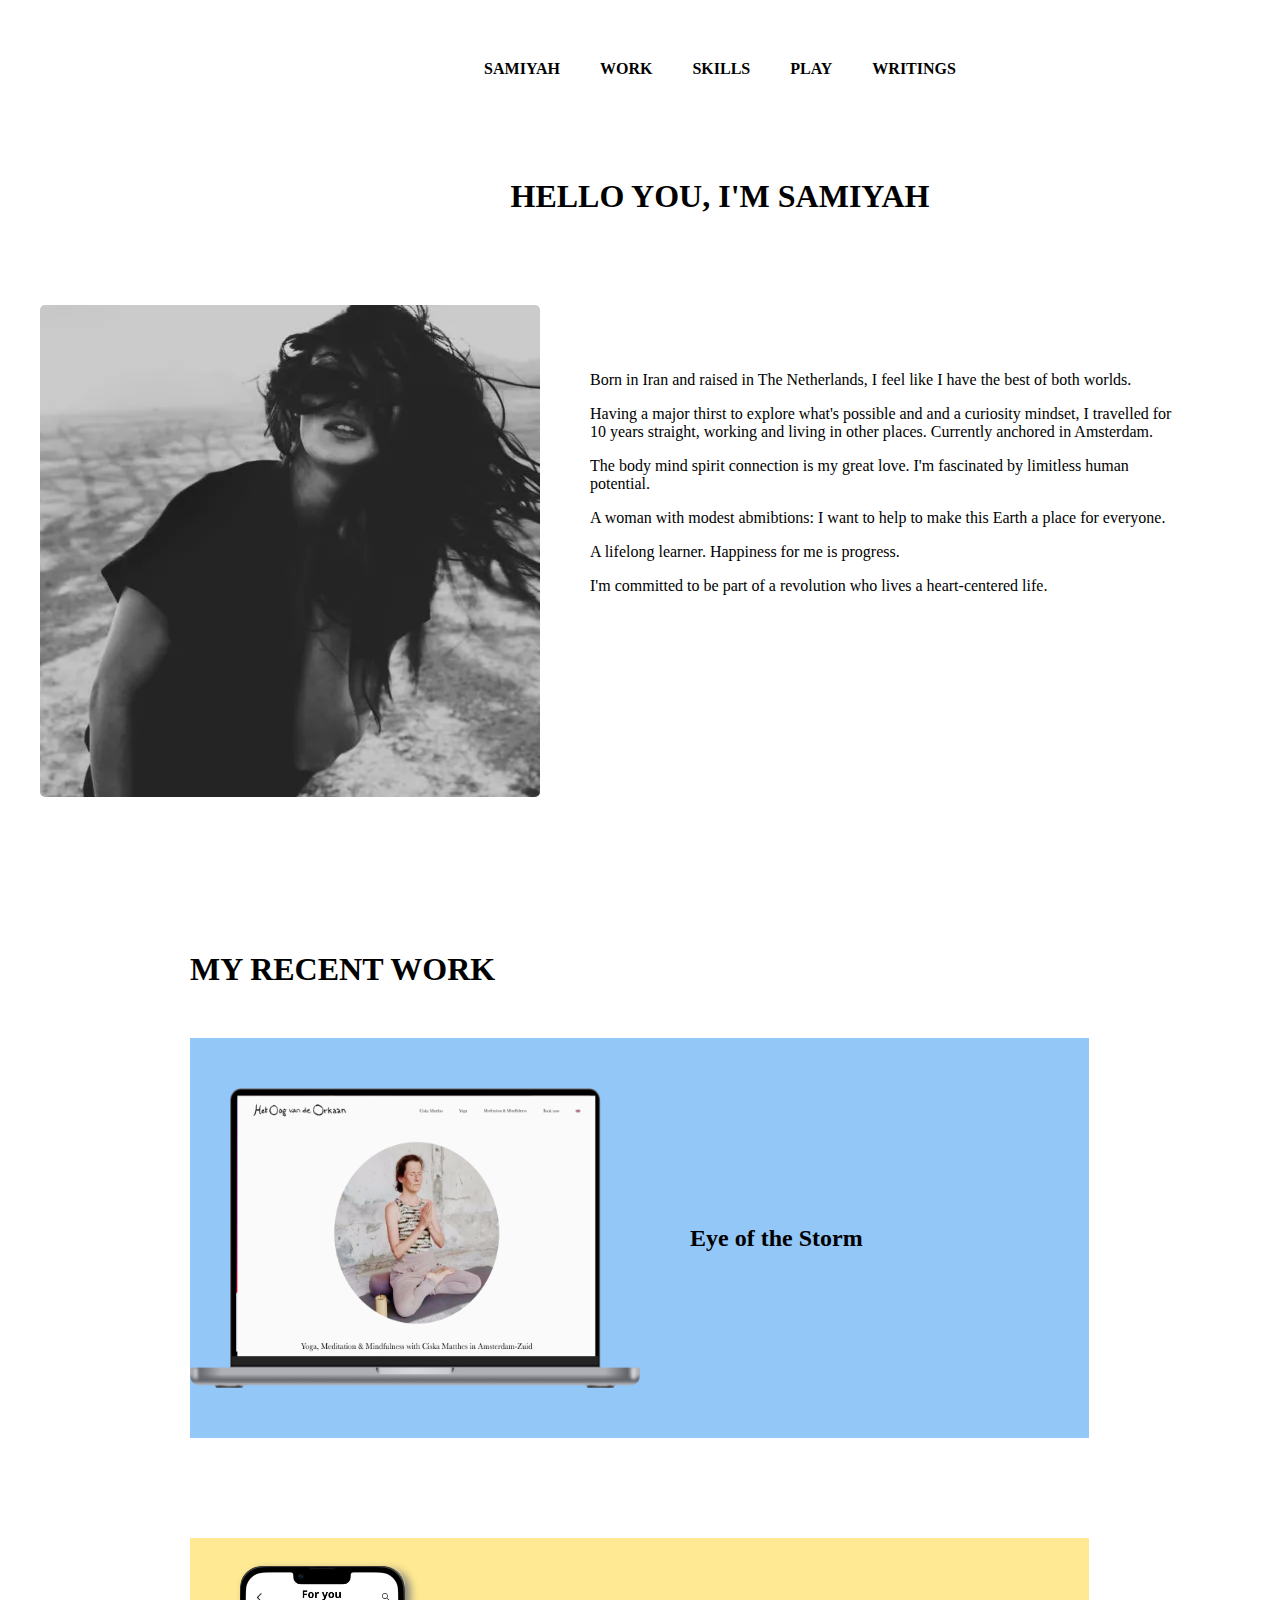
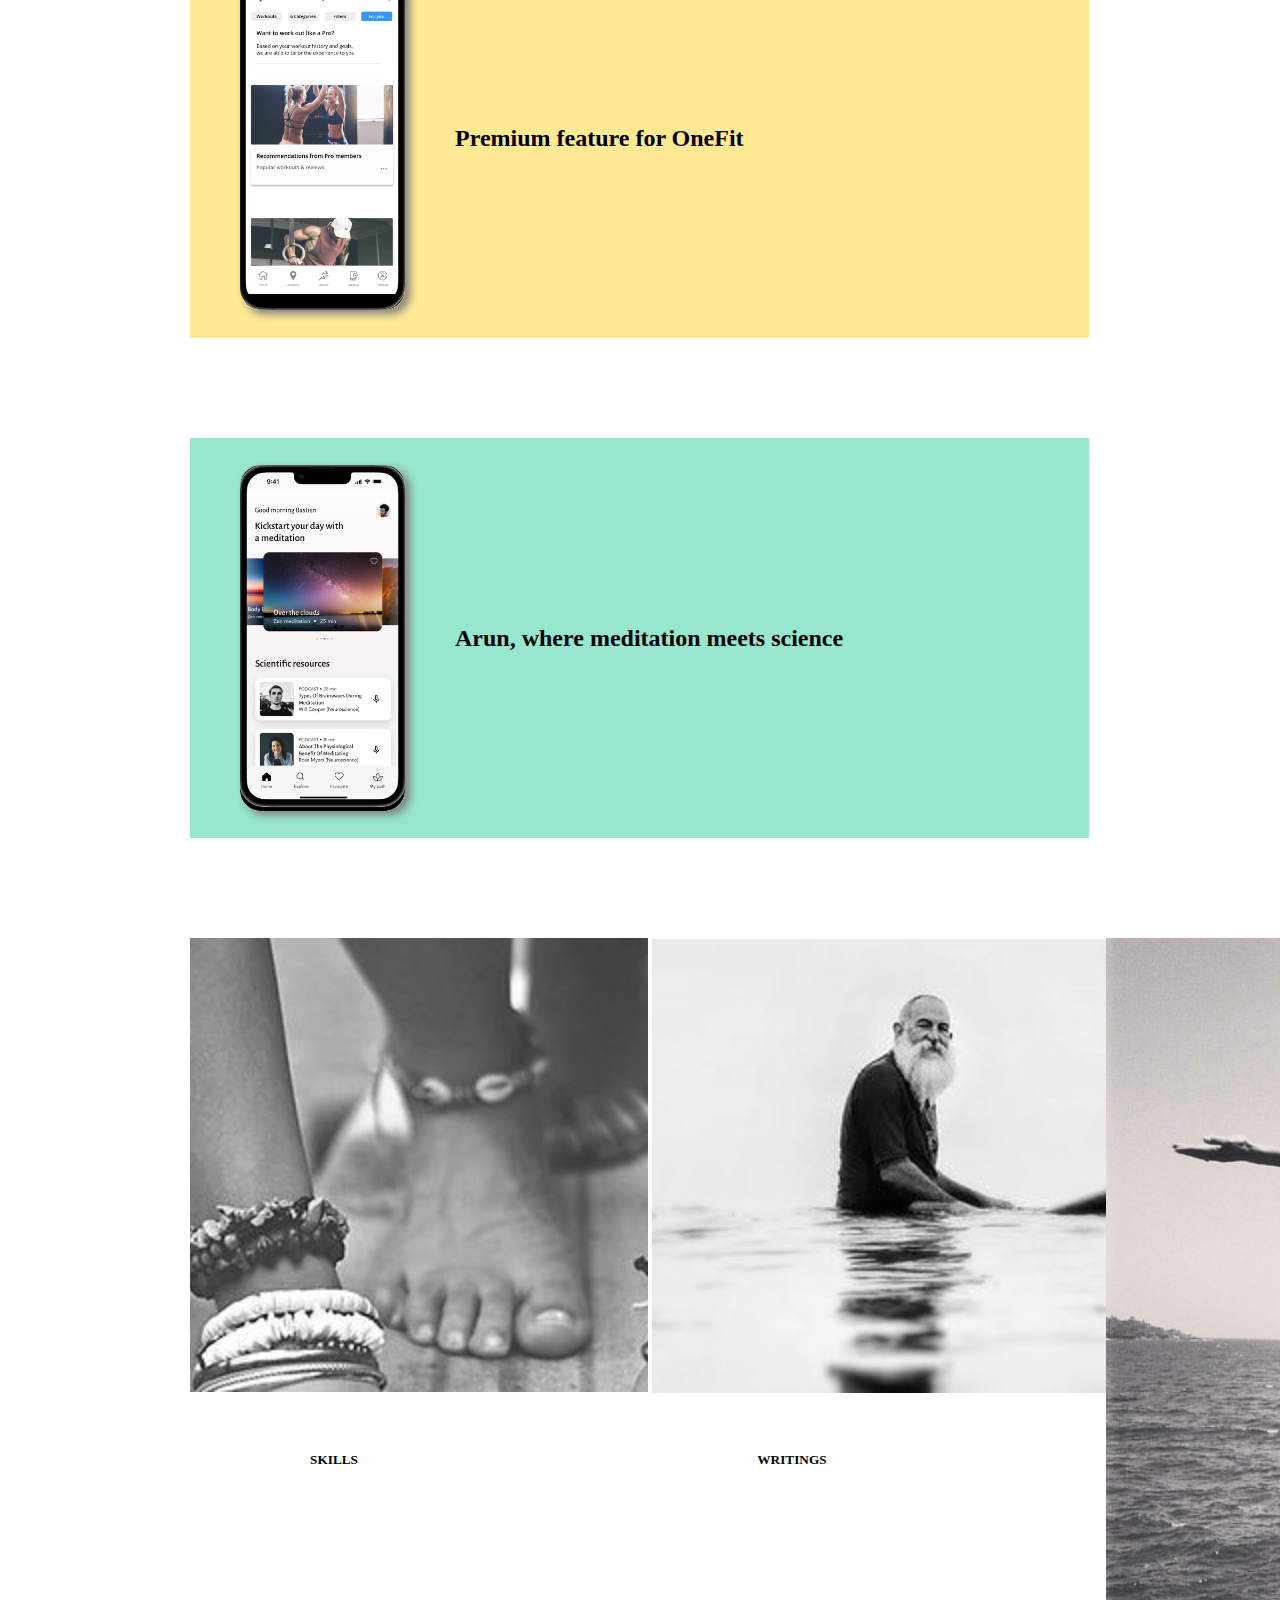
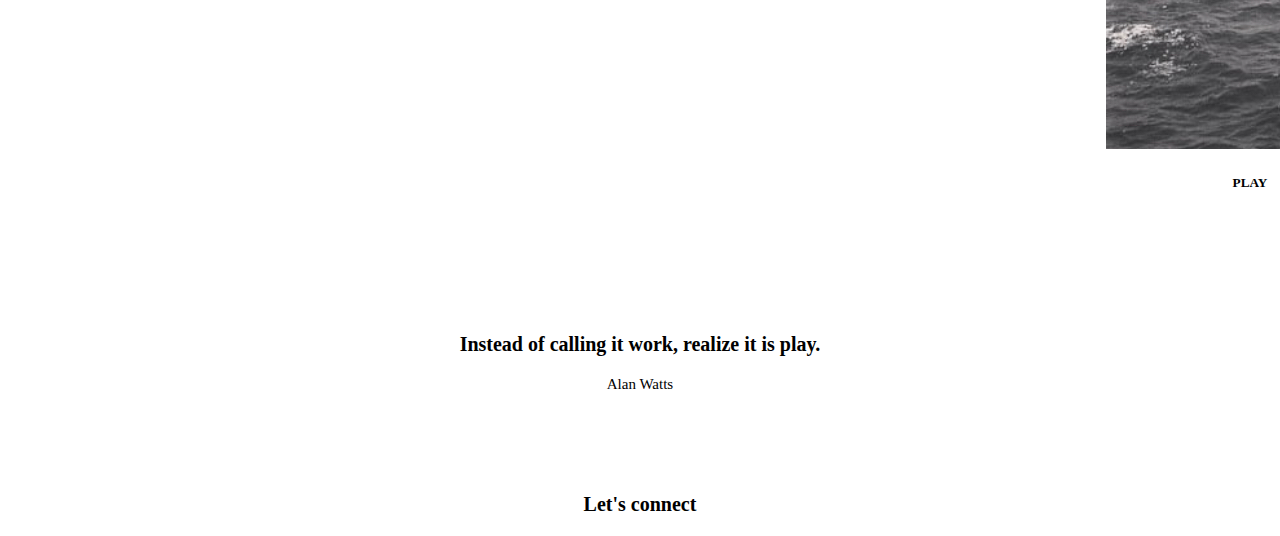
<file: index.html>
<!DOCTYPE html>
<html lang="en">
<head>
    <meta charset="UTF-8">
    <meta name="viewport" content="width=device-width, initial-scale=1.0">
    <title>Samiyah's portfolio</title>

    <link href="https://cdn.jsdelivr.net/npm/bootstrap@5.2.3/dist/css/bootstrap.min.css" rel="stylesheet" integrity="sha384-rbsA2VBKQhggwzxH7pPCaAqO46MgnOM80zW1RWuH61DGLwZJEdK2Kadq2F9CUG65" crossorigin="anonymous">

    <link rel="stylesheet" href="styles.css">
</head>
<body>
   

    <div class="intro">
        <header id="header"> 

        <div class="nav-wrap"> <nav class="navbar">
                <a href="#about me" class="test">Samiyah</a>
                <a href="my-projects.html" class="test">Work</a>
                <a href="#my skills" class="test">Skills</a>
                <a href="technologies-I-use.html" class="test">Play</a>
                <a href="#get in touch" class="test">writings</a>
            </nav> </div>
            
        <div class="welcome">
            <h1> <span class="hello"> Hello </span> <span class="you"> you, </span> <span class="myname">I'm Samiyah</span></h1>
            </div> 
        </header>
    </div>
    
    <div class="flex-container">
        <div class="flex1">
            <img src="/images/about me" alt="Pretty me" class="pretty-me">
        </div>

       <div class="flex2">
            <p>Born in Iran and raised in The Netherlands, I feel like I have the best of both worlds.</p>

                <p>Having a major thirst to explore what's possible and and a curiosity mindset, I travelled for 10 years straight, working and living in other places.
                Currently anchored in Amsterdam.</p>

               <p>The body mind spirit connection is my great love. I'm fascinated by limitless human potential.</p>
                
                <p>A woman with modest abmibtions: I want to help to make this Earth a place for everyone.</p>

                <p>A lifelong learner. Happiness for me is progress.</p>

                <p>I'm committed to be part of a revolution who lives a heart-centered life.</p>
            </p>
        </div>
    </div>


    <div>
        <h1 class="myprojects-title">MY RECENT WORK</h1>
        <div class="project2">
            <img src="/images/Ciska Mock up.png" class="project2img"/>
            <div class="orkaan">
                <h2 >Eye of the Storm</h2>
            </div>
        </div>

        <div class="project3">
            <img src="/images/For-you.png"  class="project3img">
            <div class="orkaan">
                <h2 >Premium feature for OneFit</h2>
            </div>
        </div>

        <div class="project4">
            <img src="/images/Bastien.png"  class="project4img">
            <div class="orkaan">
                <h2>Arun, where meditation meets science</h2>
            </div>
        </div>

        <div class="card-columns">
            <div class="card" style="width: 18rem;">
                <img src="/images/skills.png" class="card-img-top" alt="...">
                <div class="card-body">
                <h5 class="card-title card-title-padding">SKILLS</h5>
                </div>
            </div>

            <div class="card" style="width: 18rem;">
                <img src="/images/writings.png" class="card-img-top" alt="...">
                <div class="card-body">
                <h5 class="card-title card-title-padding">WRITINGS</h5>
                </div>
            </div>


            <div class="card" style="width: 18rem;">
                <img src="/images/Play.jpg" class="card-img-top" alt="...">
                <div class="card-body">
                <h5 class="card-title">PLAY</h5>
                </div>
            </div>
        </div>
      

    <figure>
        <blockquote class="blockquote">
          <p>Instead of calling it work, realize it is play.</p>
        </blockquote>
        <figcaption class="blockquote-footer">
          Alan Watts <cite title="Source Title"></cite>
        </figcaption>
      </figure>


      <h2 class="connect">Let's connect</h2>


    <!-- <section>
        <h2>My case studies</h2>
    </section> -->

    <!-- <footer id="get in touch">
        <h3>Get in touch</h3>
        <a href="#">LinkedIn</a>
        <a href="#">Instagram</a>
        <a href="#">Email</a>

        <a href="#header">Go to the top</a>
    </footer> -->

    
</body>
</html>
</file>
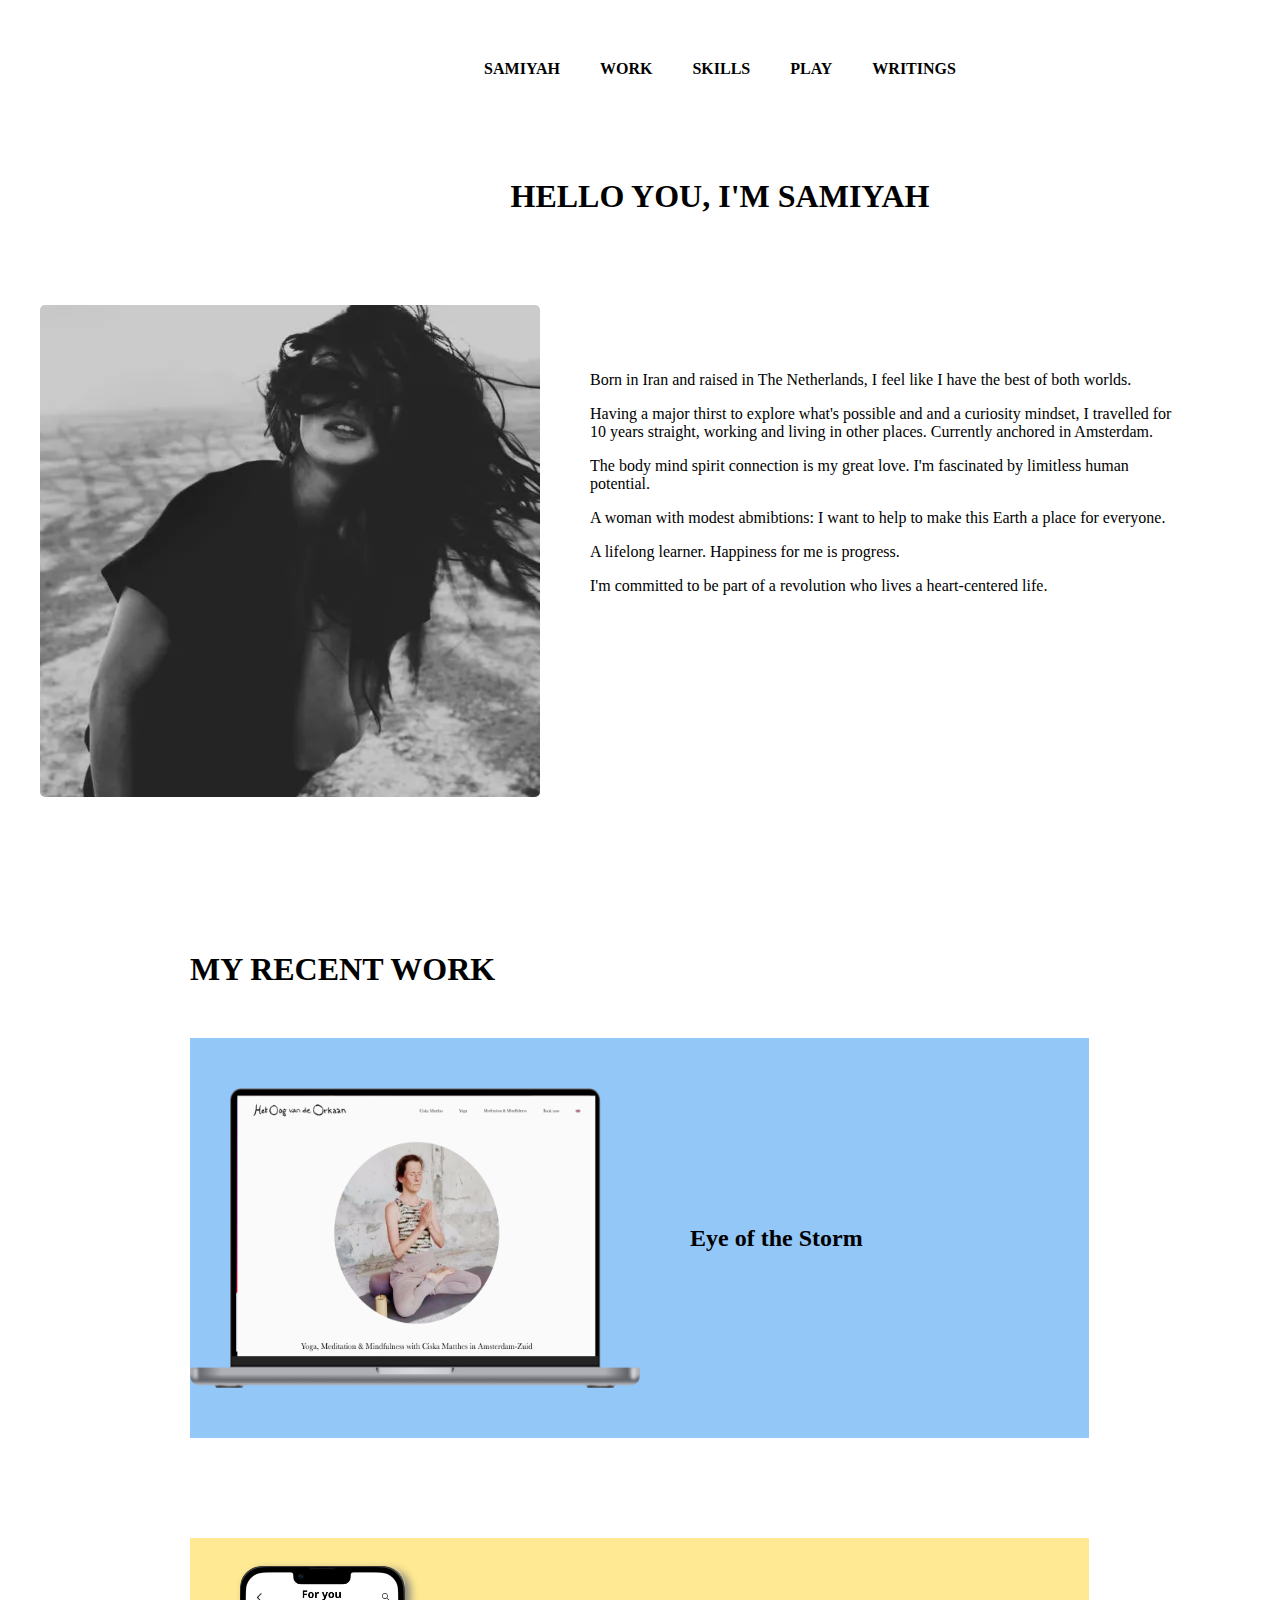
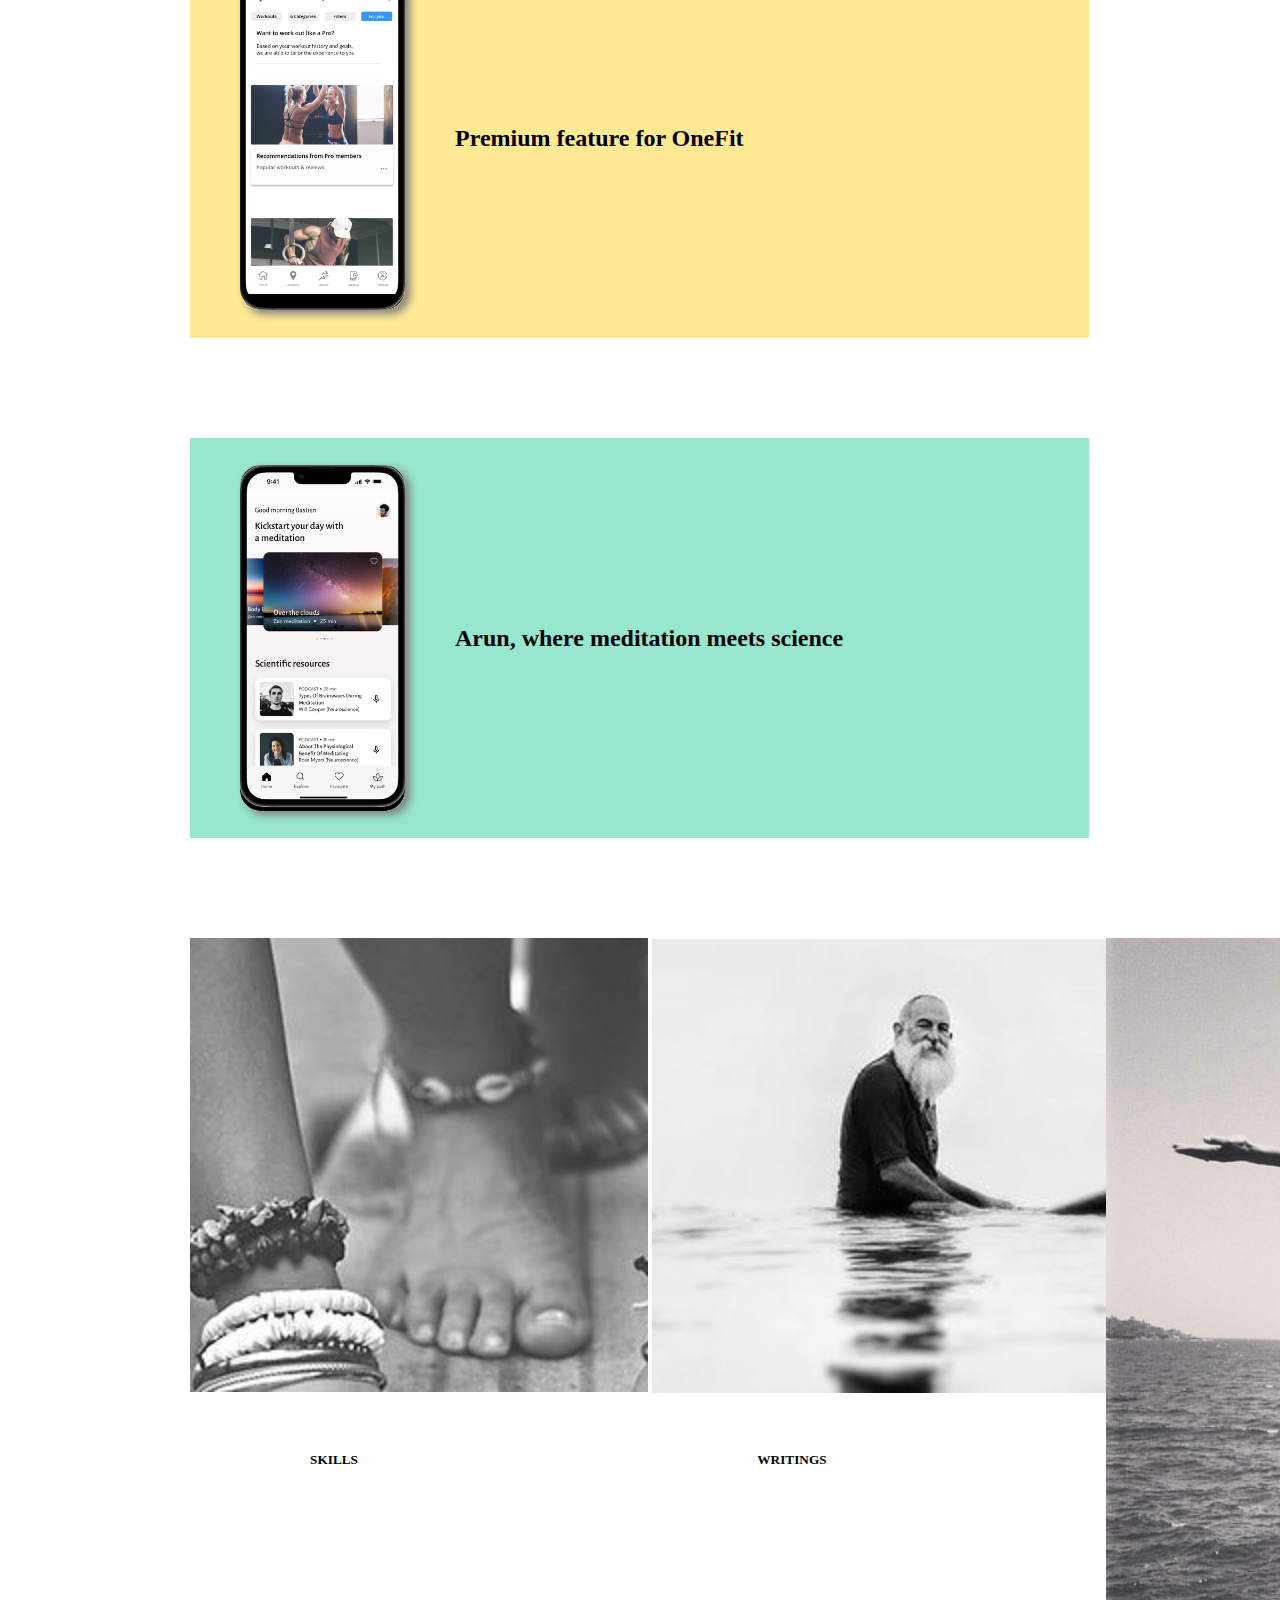
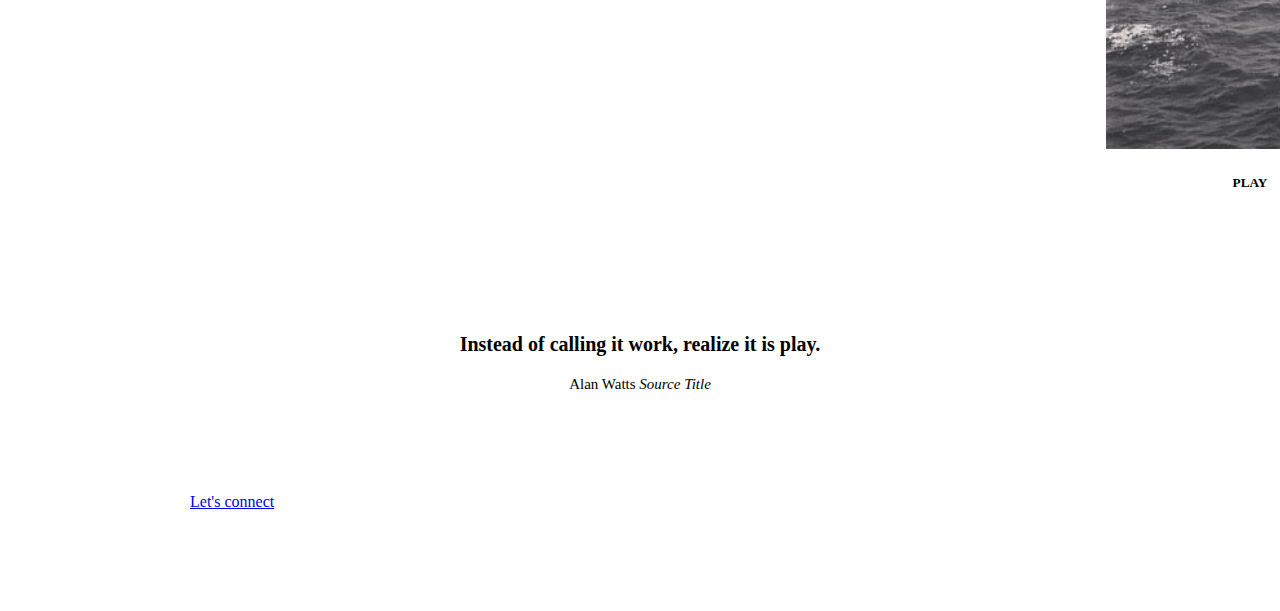
<file: my-portfolio.html>
<!DOCTYPE html>
<html lang="en">
<head>
    <meta charset="UTF-8">
    <meta name="viewport" content="width=device-width, initial-scale=1.0">
    <title>Samiyah's portfolio</title>

    <link href="https://cdn.jsdelivr.net/npm/bootstrap@5.2.3/dist/css/bootstrap.min.css" rel="stylesheet" integrity="sha384-rbsA2VBKQhggwzxH7pPCaAqO46MgnOM80zW1RWuH61DGLwZJEdK2Kadq2F9CUG65" crossorigin="anonymous">

    <link rel="stylesheet" href="styles.css">
</head>
<body>
   

    <div class="intro">
        <header id="header"> 

        <div class="nav-wrap"> <nav class="navbar">
                <a href="#about me" class="test">Samiyah</a>
                <a href="my-projects.html" class="test">Work</a>
                <a href="#my skills" class="test">Skills</a>
                <a href="technologies-I-use.html" class="test">Play</a>
                <a href="#get in touch" class="test">writings</a>
            </nav> </div>
            
        <div class="welcome">
            <h1> <span class="hello"> Hello </span> <span class="you"> you, </span> <span class="myname">I'm Samiyah</span></h1>
            </div> 
        </header>
    </div>
    
    <div class="flex-container">
        <div class="flex1">
            <img src="/images/about me" alt="Pretty me" class="pretty-me">
        </div>

       <div class="flex2">
            <p>Born in Iran and raised in The Netherlands, I feel like I have the best of both worlds.</p>

                <p>Having a major thirst to explore what's possible and and a curiosity mindset, I travelled for 10 years straight, working and living in other places.
                Currently anchored in Amsterdam.</p>

               <p>The body mind spirit connection is my great love. I'm fascinated by limitless human potential.</p>
                
                <p>A woman with modest abmibtions: I want to help to make this Earth a place for everyone.</p>

                <p>A lifelong learner. Happiness for me is progress.</p>

                <p>I'm committed to be part of a revolution who lives a heart-centered life.</p>
            </p>
        </div>
    </div>


    <div>
        <h1 class="myprojects-title">MY RECENT WORK</h1>
        <div class="project2">
            <img src="/images/Ciska Mock up.png" class="project2img"/>
            <div class="orkaan">
                <h2 >Eye of the Storm</h2>
            </div>
        </div>

        <div class="project3">
            <img src="/images/For-you.png"  class="project3img">
            <div class="orkaan">
                <h2 >Premium feature for OneFit</h2>
            </div>
        </div>

        <div class="project4">
            <img src="/images/Bastien.png"  class="project4img">
            <div class="orkaan">
                <h2>Arun, where meditation meets science</h2>
            </div>
        </div>

        <div class="card-columns">
            <div class="card" style="width: 18rem;">
                <img src="/images/skills.png" class="card-img-top" alt="...">
                <div class="card-body">
                <h5 class="card-title card-title-padding">SKILLS</h5>
                </div>
            </div>

            <div class="card" style="width: 18rem;">
                <img src="/images/writings.png" class="card-img-top" alt="...">
                <div class="card-body">
                <h5 class="card-title card-title-padding">WRITINGS</h5>
                </div>
            </div>


            <div class="card" style="width: 18rem;">
                <img src="/images/Play.jpg" class="card-img-top" alt="...">
                <div class="card-body">
                <h5 class="card-title">PLAY</h5>
                </div>
            </div>
        </div>
      

    <figure>
        <blockquote class="blockquote">
          <p>Instead of calling it work, realize it is play.</p>
        </blockquote>
        <figcaption class="blockquote-footer">
          Alan Watts <cite title="Source Title">Source Title</cite>
        </figcaption>
      </figure>


    <div class="card text-center">
        <div class="card-body">
          <a href="#" class="btn-primary">Let's connect</a>
        </div>
      </div>


    <!-- <section>
        <h2>My case studies</h2>
    </section> -->

    <!-- <footer id="get in touch">
        <h3>Get in touch</h3>
        <a href="#">LinkedIn</a>
        <a href="#">Instagram</a>
        <a href="#">Email</a>

        <a href="#header">Go to the top</a>
    </footer> -->

    
</body>
</html>
</file>
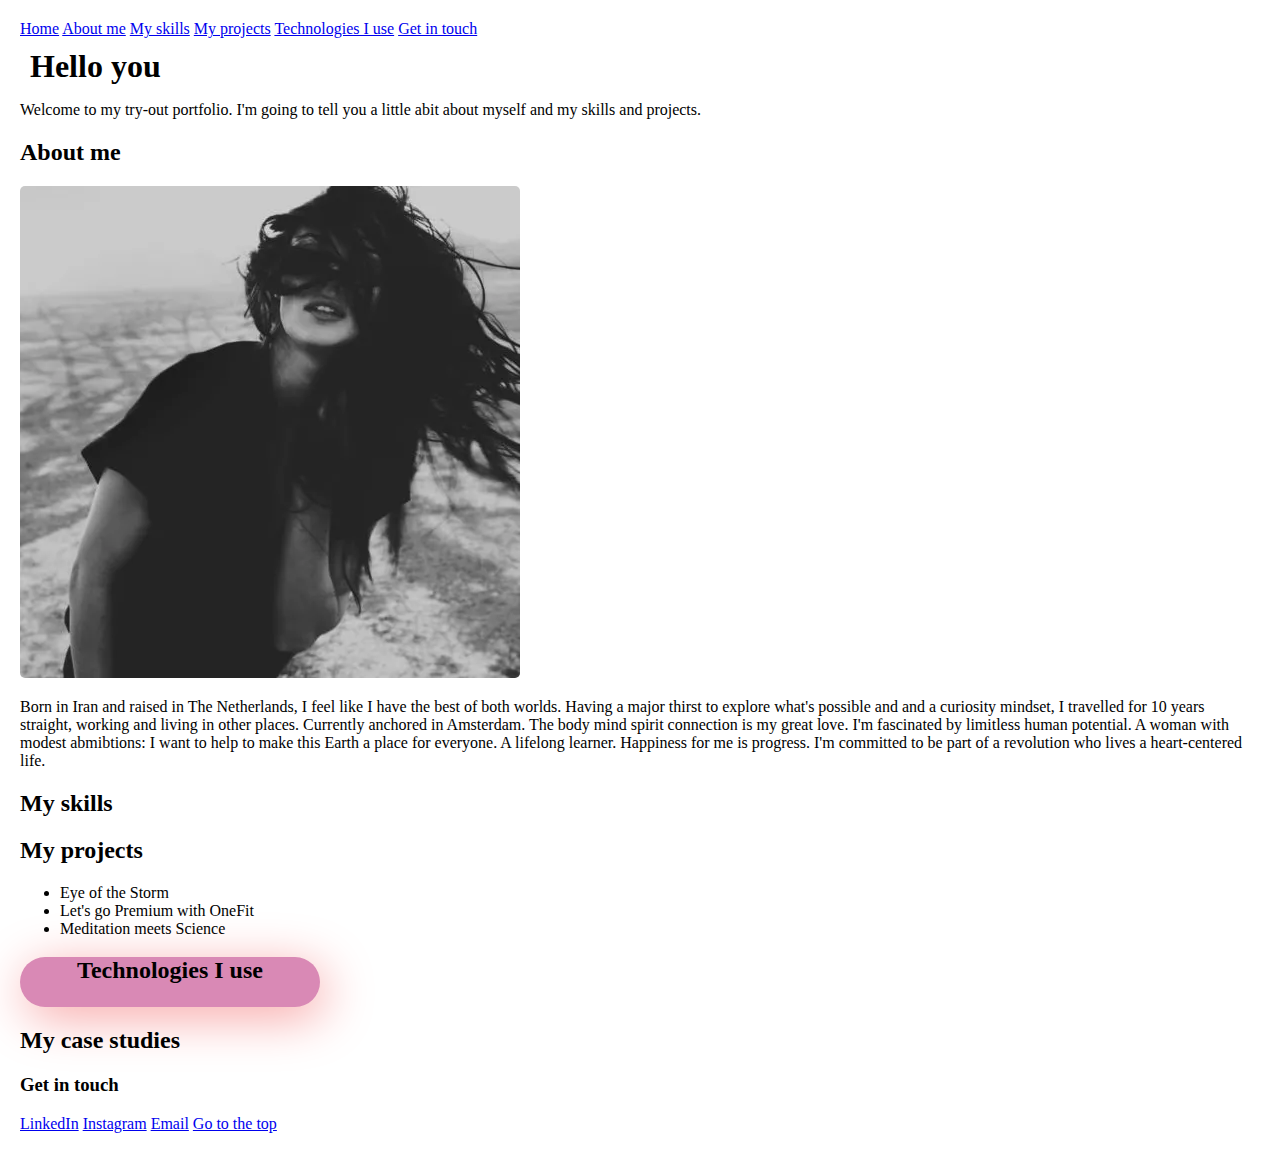
<file: portfolio.html>
<!DOCTYPE html>
<html lang="en">
<head>
    <meta charset="UTF-8">
    <meta name="viewport" content="width=device-width, initial-scale=1.0">
    <title>Samiyah's portfolio</title>

    <link rel="stylesheet" href="styles.css">
</head>
<body>
    <header id="header">

        <nav id="navbar">
            <a href="#">Home</a>
            <a href="#about me">About me</a>
            <a href="#my skills">My skills</a>
            <a href="#my projects">My projects</a>
            <a href="#technologies i use">Technologies I use</a>
            <a href="#get in touch">Get in touch</a>
        </nav>
        
        <h1>Hello you</h1>
        <p>Welcome to my try-out portfolio. I'm going to tell you a little abit about myself and my skills and projects.</p>
    </header>
    
    <section id="about-me">
        <h2>About me</h2>
        <img src="/images/about me" alt="Pretty me" class="pretty-me">

        <p>Born in Iran and raised in The Netherlands, I feel like I have the best of both worlds. 
            Having a major thirst to explore what's possible and and a curiosity mindset, I travelled for 10 years straight, working and living in other places.
            Currently anchored in Amsterdam.
            The body mind spirit connection is my great love. I'm fascinated by limitless human potential.
            
            A woman with modest abmibtions: I want to help to make this Earth a place for everyone.
            A lifelong learner. Happiness for me is progress.
            I'm committed to be part of a revolution who lives a heart-centered life.
        </p>
    </section>

    <section id="my skills">
        <h2>My skills</h2>
    </section>

    <section id="my projects">
        <h2>My projects</h2>

        <ul>
            <li>Eye of the Storm</li>
            <li>Let's go Premium with OneFit</li>
            <li>Meditation meets Science</li>
        </ul>

    </section>

    <section id="technologies i use">
        <h2 class="secondary-titles"> Technologies I use</h2>
    </section>

    <section>
        <h2>My case studies</h2>
    </section>

    <footer id="get in touch">
        <h3>Get in touch</h3>
        <a href="#">LinkedIn</a>
        <a href="#">Instagram</a>
        <a href="#">Email</a>

        <a href="#header">Go to the top</a>
    </footer>


    
</body>
</html>
</file>
<file: styles.css>
body {
  max-width: 1920px;
  background: white;
  margin: 20px;
  font-family: Avenir;
  /* padding: 20px; */
}

.intro {
  color: black;
  display: flex;
}

h1 {
  color: #000000;
  margin: 10px;
  padding: 10;
}

.nav-wrap {
  width: 800px;
  margin: 40px 300px 10px;
  padding: 0;
  align-items: center;
  font-size: 16px;
  display: flex;
  justify-content: space-evenly;
}

.navbar {
  color: green;
}

.hello {
  text-transform: uppercase;
  text-align: center;
}

.hello:hover {
  color: #d989b5;
}

.you:hover {
  color: deepskyblue;
}

.myname:hover {
  color: gold;
}

.welcome {
  font-weight: 1000;
  padding: 80px 5px;
  text-transform: uppercase;
  display: flex;
  justify-content: center;
}

.test {
  text-decoration: none;
  color: black;
  font-weight: 800;
  padding: 18px;
  text-transform: uppercase;
}

.flex-container {
  display: flex;
  flex-direction: row;
  justify-content: center;
}

.flex2 {
  padding: 50px;
  max-width: 600px;
}

.pretty-me {
  border-radius: 5px;
}

.myprojects-title{
    margin-top: 150px;
    margin-left: 170px;
    font-family: avenir;
}

.project2 {
  margin: 50px 50px;
  width: 899px;
  height: 400px;
  background-color: #93C7F8;
  display: flex;
  margin-left: 170px;
}

.orkaan {
  font-weight: 300;
  margin-left: 50px;
  display: flex;
  justify-content: center;
  align-items: center;
  font-family: baskerville;
}

.project2img {
  width: 450px;
  height: 300px;
  margin: 50px 0px;
}

.project3 {
  margin: 100px 50px;
  width: 899px;
  height: 400px;
  background-color: #FFE993;
  display: flex;
  align-items: center;
  font-family: baskerville;
  margin-left: 170px;
}

.project3img {
  width: 165px;
  height: auto;
  margin-left: 50px;
  box-shadow: 5px 4px 9px grey;
  border-radius: 20px;
}

.project4 {
  margin: 100px 50px;
  width: 899px;
  height: 400px;
  background-color: #97E6CE;
  display: flex;
  align-items: center;
  font-family: baskerville;
  margin-left: 170px;
}

.project4img {
  width: 165px;
  height: auto;
  margin-left: 50px;
  box-shadow: 5px 4px 9px grey;
  border-radius: 20px;
}

/* ul li{
    list-style: none;
} */

/* ul li::before{
    content: "* ";
} */

.secondary-titles {
  background: #d989b5;
  width: 300px;
  height: 50px;
  text-align: center;
  border-radius: 50px;
  box-shadow: 5px 10px 50px #f7a4a4;
}

.secondary-titles:hover {
  background: #59c1bd;
}

.card-text{
    font-style: avenir;
    font-weight: 400px;
}

.card{
    margin-left: 170px;
    margin-bottom: 100px;
}

.card-title{
    text-align: center;
}

.card-columns{
    display: flex;
    margin-right: 150px;
}

.card-title-padding{
    padding: 30px;
}

.blockquote{
    text-align: center;
    font-family: baskerville;
    font-weight: bold;
    font-size: 20px;
}

.blockquote-footer{
    text-align: center;
    margin-bottom: 100px;
    font-size: 15px;
}

.connect{
    text-align: center;
    font-size: 20px;
}
</file>
